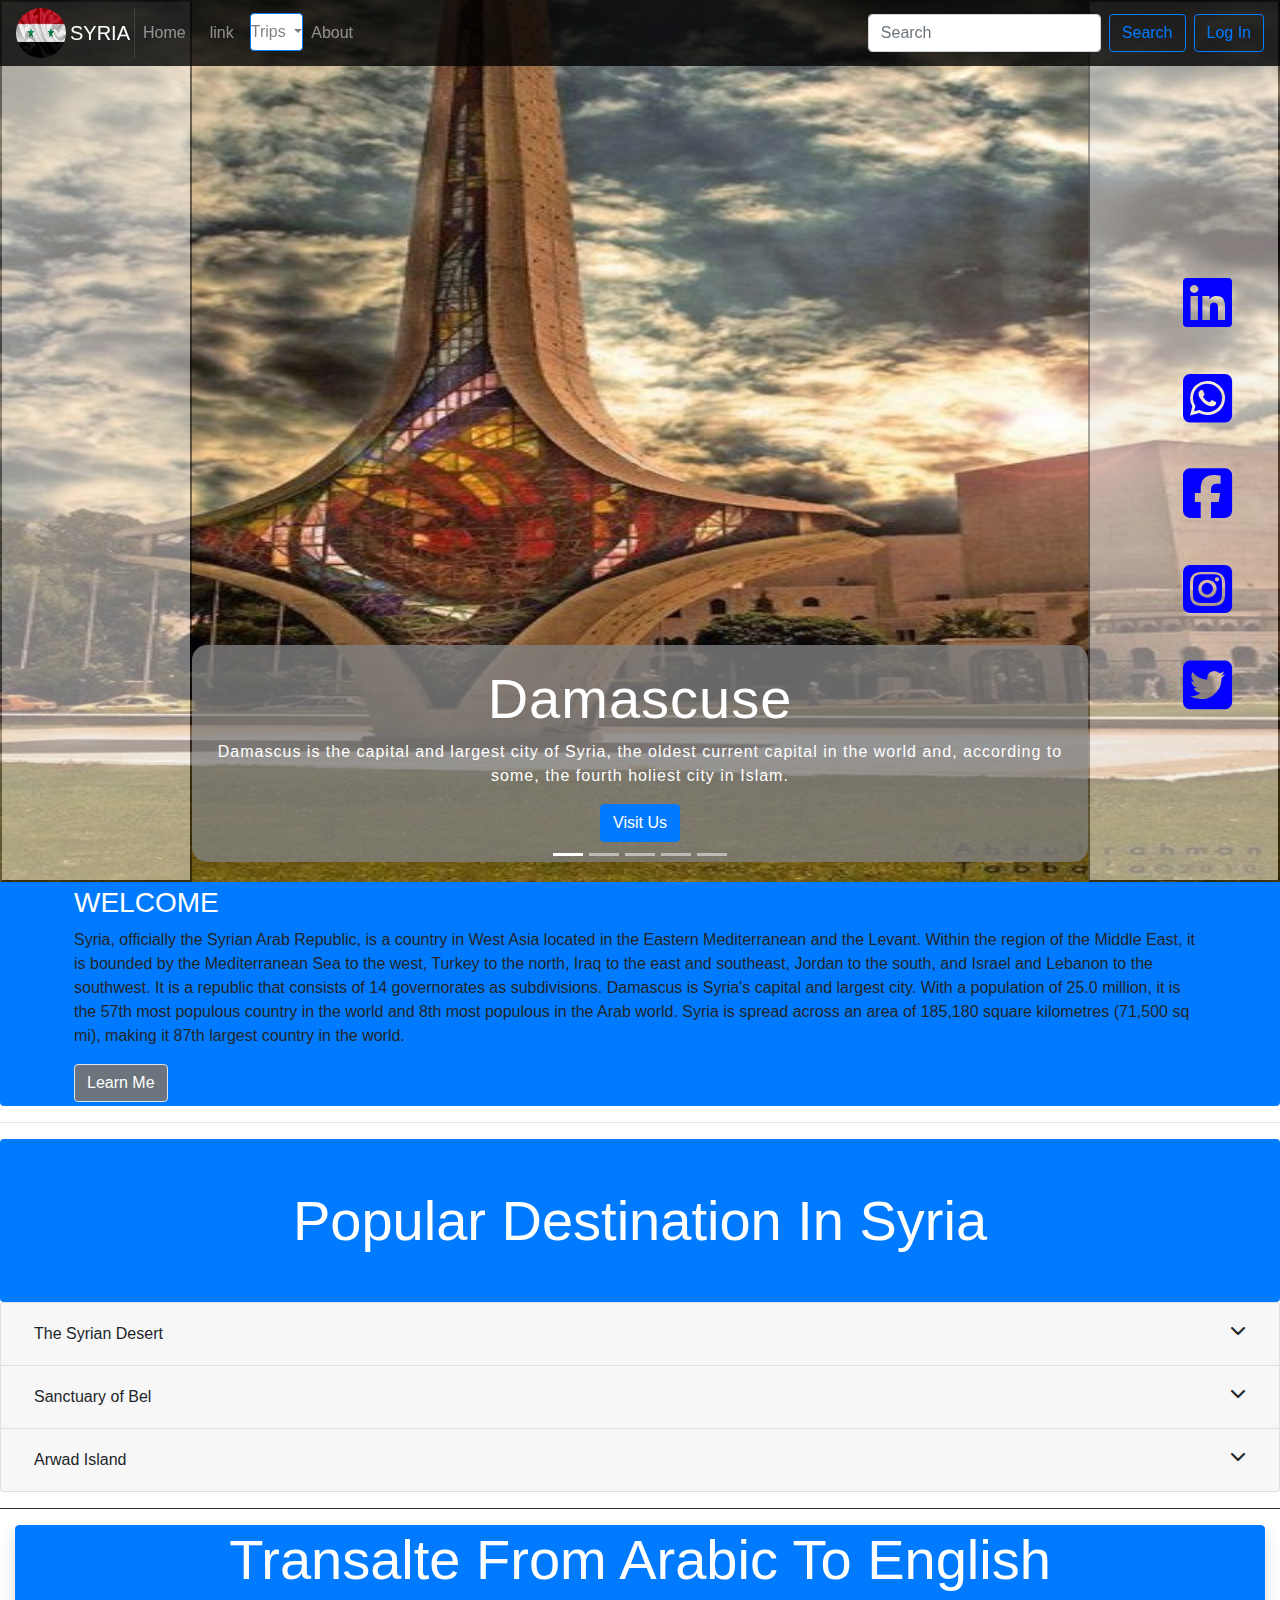
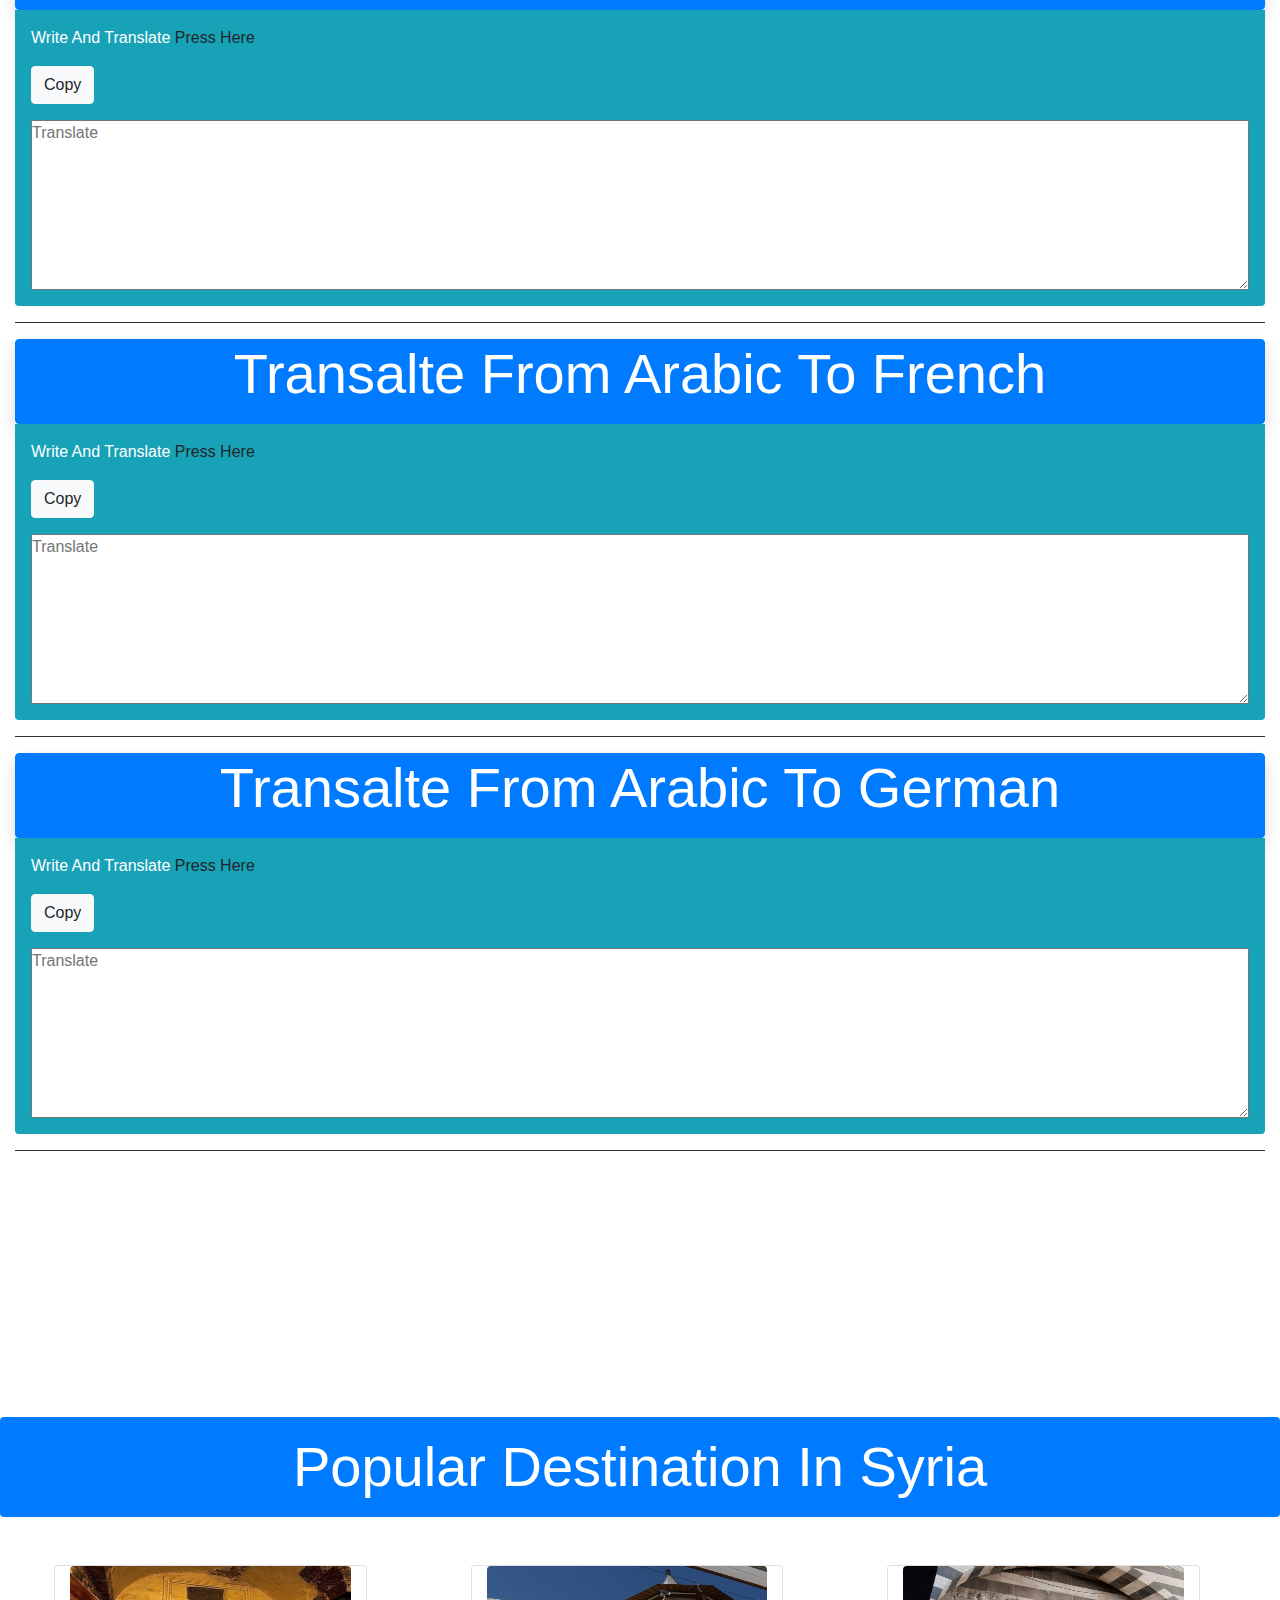
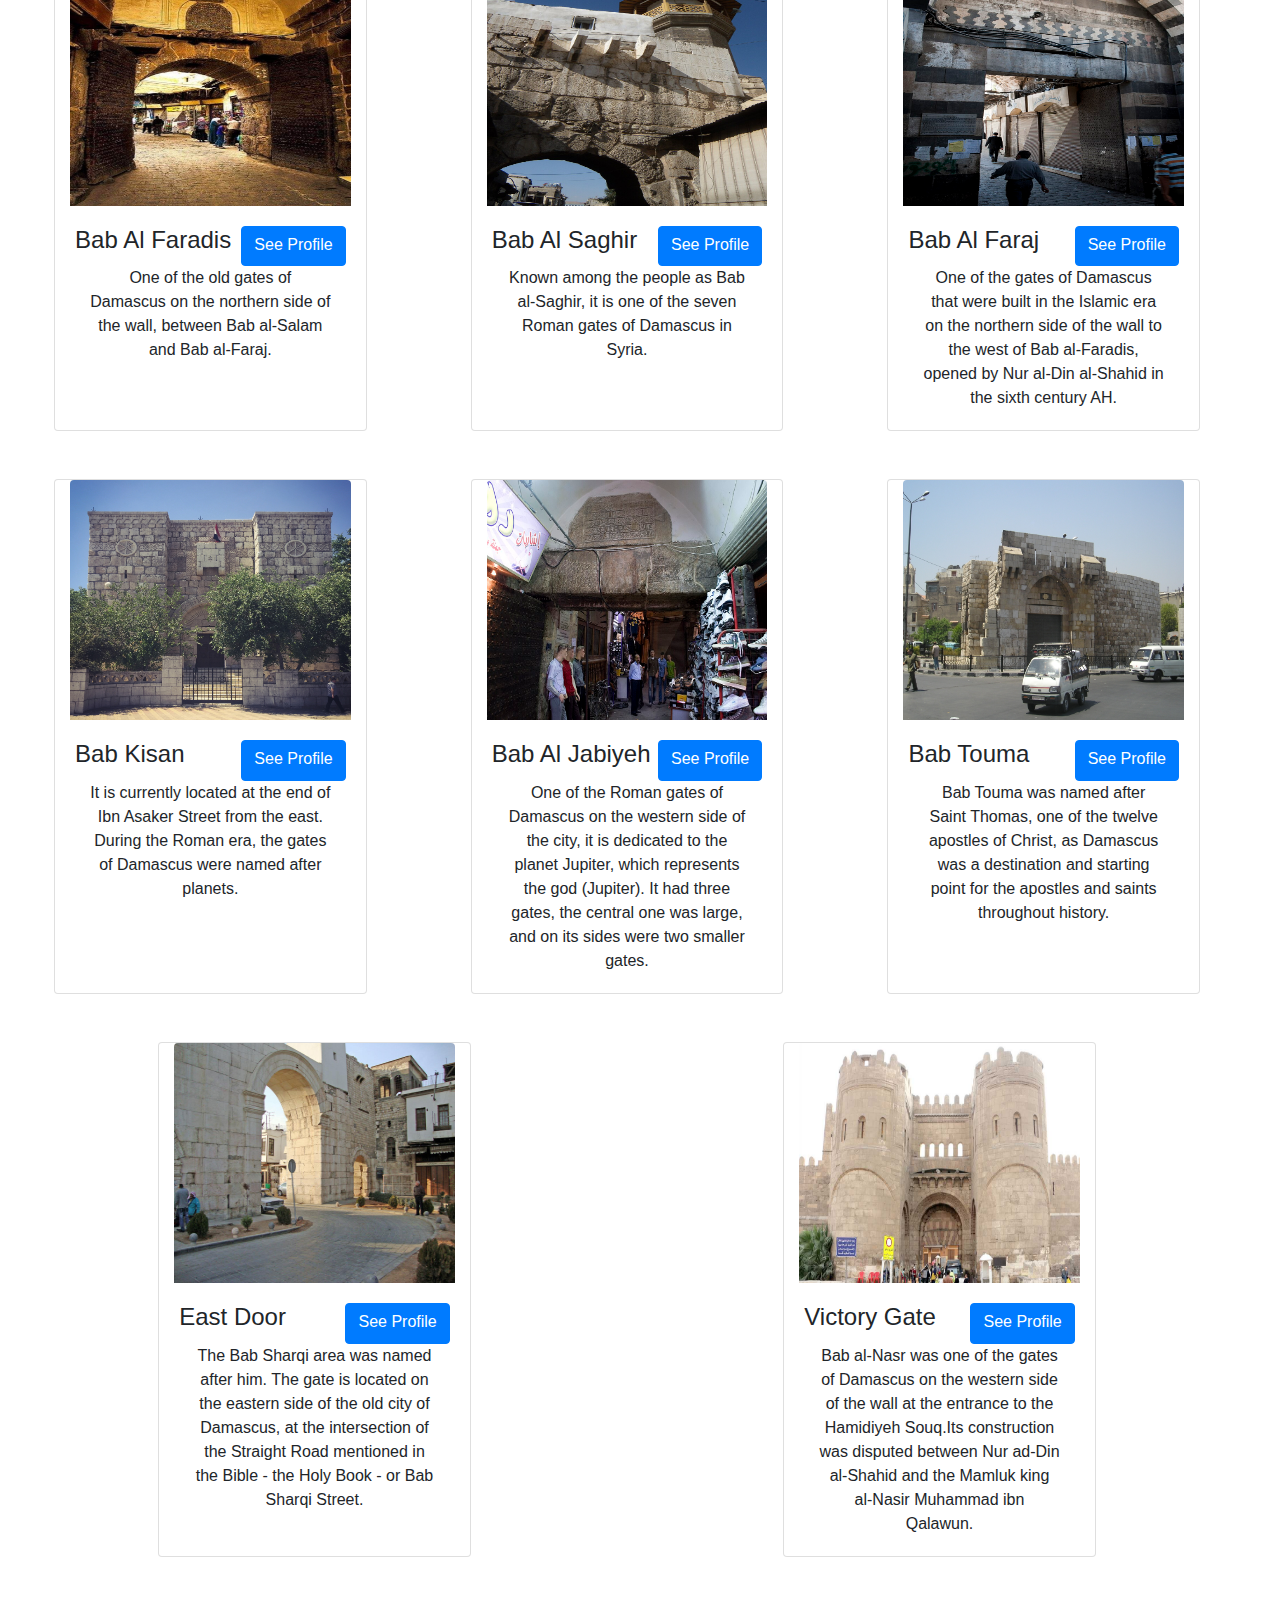
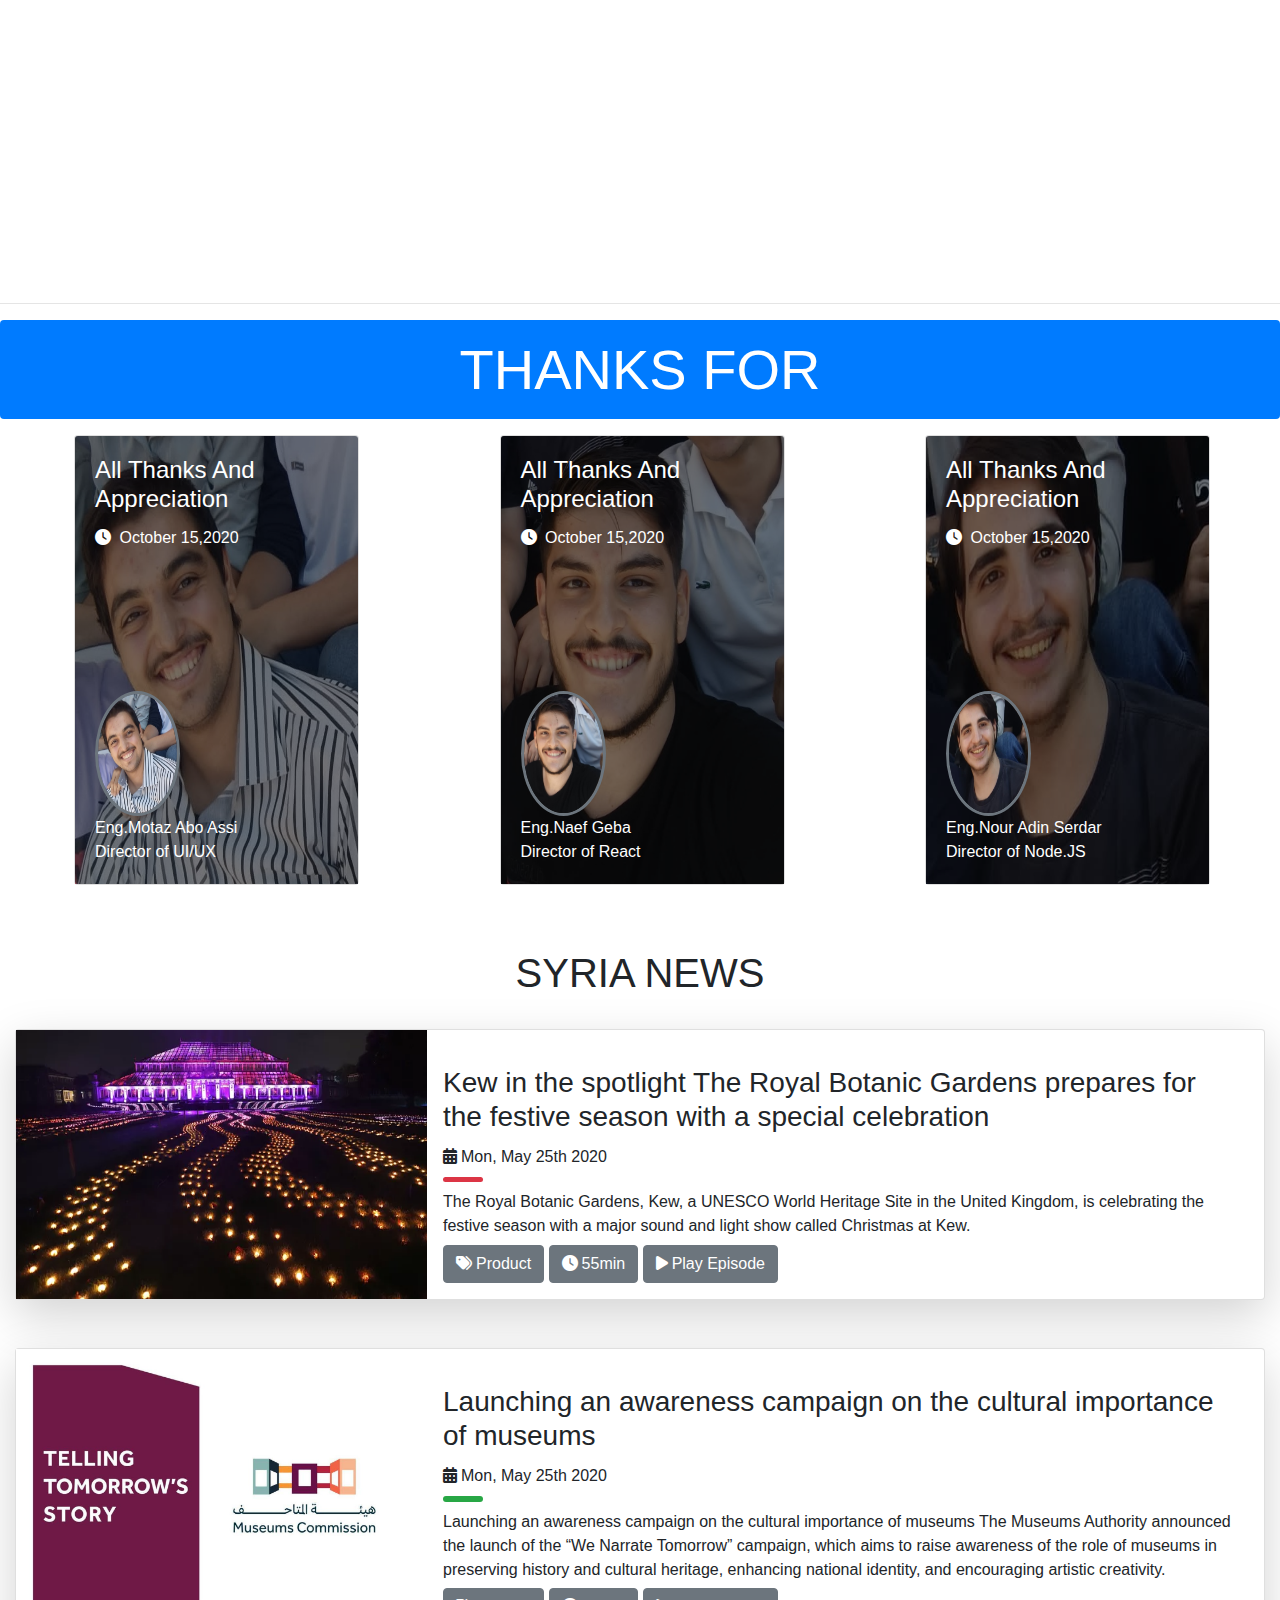
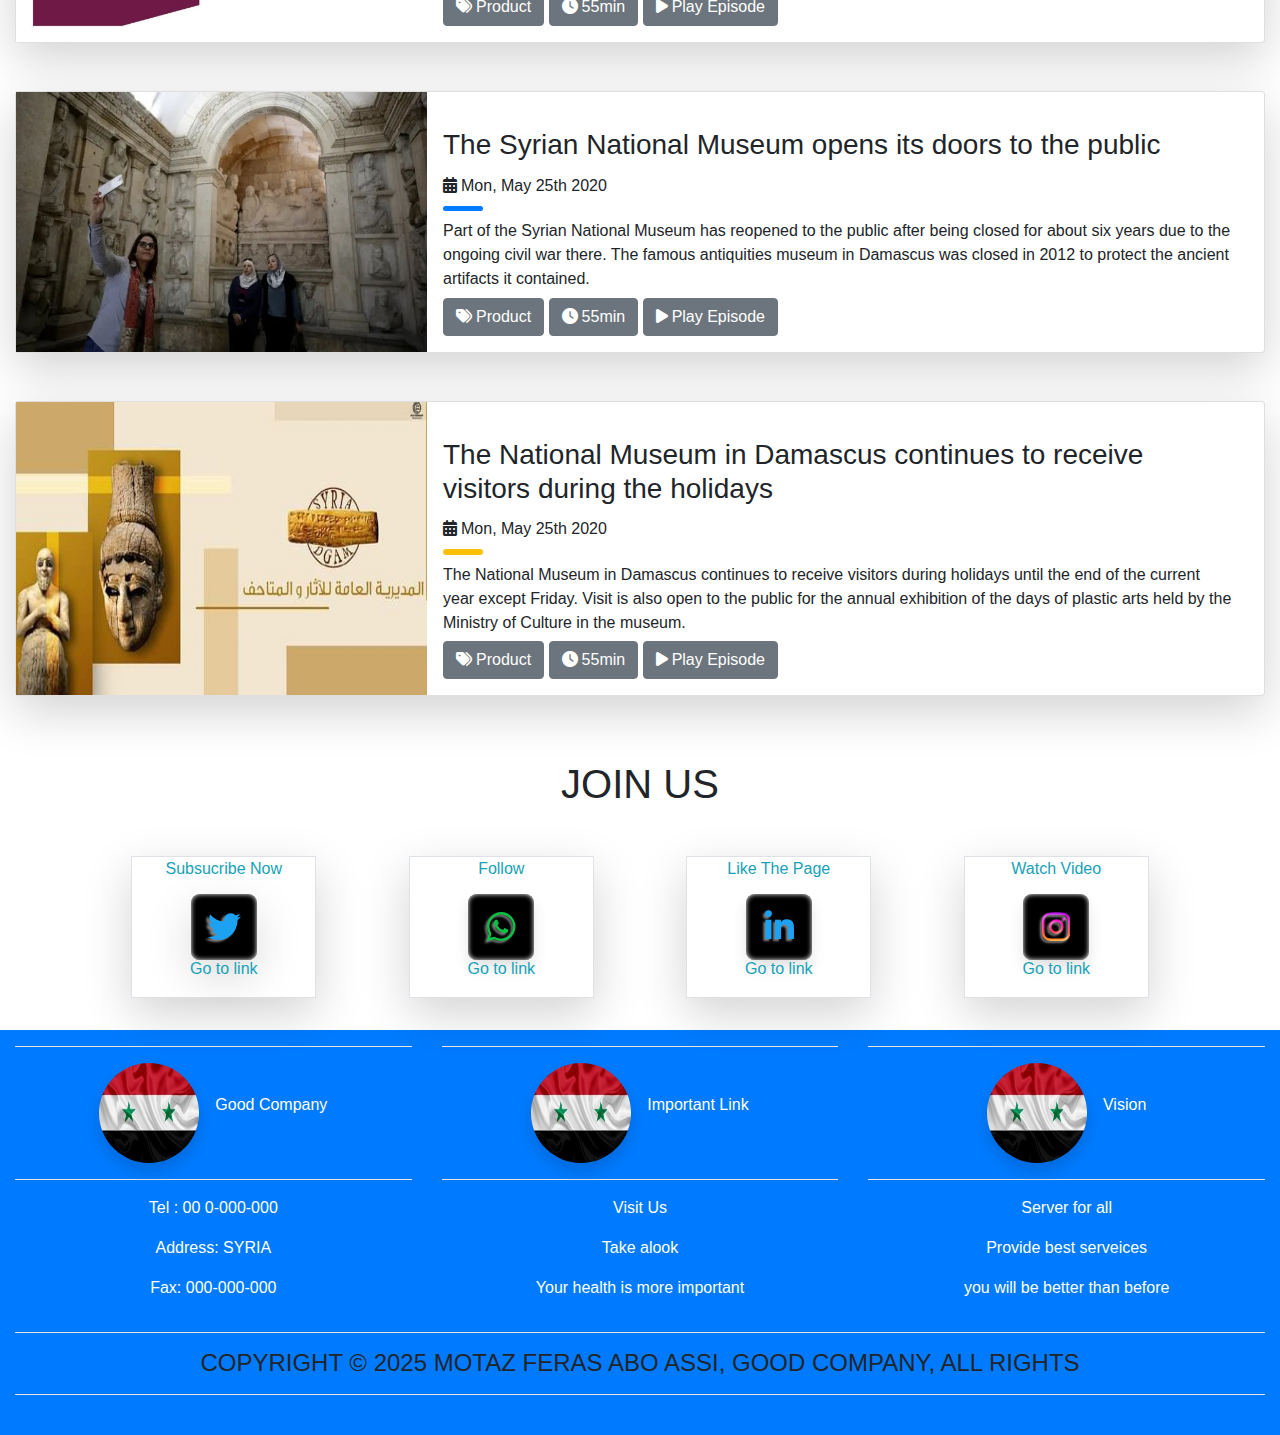
<file: index.html>
<!DOCTYPE html>
<html>

<head>
    <meta charset="utf-8" />
    <meta http-equiv="X-UA-Compatible" content="IE=edge" />
    <title>Best Location</title>
    <link rel="icon" type="image/x-icon" href="images/logo.jpg">
    <meta name="description" content="" />
    <meta name="viewport" content="width=device-width, initial-scale=1" />
    <link rel="stylesheet" href="https://cdn.jsdelivr.net/npm/bootstrap@4.6.2/dist/css/bootstrap.min.css" />
    <link rel="stylesheet" href="css/all.css">
    <link rel="stylesheet" href="css/style.css">

    <script src="https://cdn.jsdelivr.net/npm/jquery@3.7.1/dist/jquery.slim.min.js"></script>
    <script src="https://cdn.jsdelivr.net/npm/popper.js@1.16.1/dist/umd/popper.min.js"></script>
    <script src="https://cdn.jsdelivr.net/npm/bootstrap@4.6.2/dist/js/bootstrap.bundle.min.js"></script>
</head>

<body class="">



    <section id="iconsForInformation"
        class="position-fixed d-flex flex-column justify-content-between align-items-end display-4 h-50" >
        <a href="#"><i class="fa-brands fa-linkedin mr-lg-5 mr-md-3 "></i> </a>
        <a href="#"><i class="fa-brands fa-square-whatsapp mr-lg-5 mr-md-3 "></i></a>
        <a href="#"><i class="fa-brands fa-square-facebook mr-lg-5 mr-md-3   "></i></a>
        <a href="#"><i class="fa-brands fa-square-instagram mr-lg-5 mr-md-3   "></i></a>
        <a href="#"><i class="fa-brands fa-square-twitter mr-lg-5 mr-md-3   "></i></a>
    </section>




    <!-- Navigation Bar -->
    <nav class="navbar navbar-expand-md navbar-dark  text-white-50 fixed-top" id="navBar">
        <!-- part 1 => Logo -->
        <img src="images/logo.jpg" width="50" height="50" class="rounded-circle mr-1" alt="">
        <a href="" class="navbar-brand m-0 mr-1 text-uppercase">syria</a>
        <div id="vr" class=""></div>

        <!-- part 2 = > another part in state collapse and no -->
        <button class="navbar-toggler btn border-black" type="button" data-toggle="collapse"
            data-target="#collapsNavBar">
            <i class="fa-solid fa-bars"></i>
        </button>
        <div class="collapse navbar-collapse justify-content-between" id="collapsNavBar">
            <!-- links in part 2 -->
            <ul class="navbar-nav justify-content-center ">
                <li class="nav-item"><a href="" class="nav-link">Home</a></li>
                <li class="nav-item"><a href="" class="nav-link mx-sm-2 my-2 my-sm-0 ">link</a></li>
                <!-- Dropdown link -->
                <li class="requir nav-item dropdown position-relative">
                    <button class=" btn btn-outline-primary bg-white text-black-50 px-0 dropdown-toggle "
                        data-toggle="dropdown">
                        <span class="redscale">T</span>rips
                    </button>
                    <div class="dropdown-menu bg-light position-absolute text-uppercase" id="fontHover">
                        <a href="" class="dropdown-item ">damascuse</a>
                        <a href="" class="dropdown-item ">palmira</a>
                        <a href="" class="dropdown-item ">omayad mosque</a>
                        <div class="dropdown-divider"></div>
                        <a href="" class="dropdown-item ">aleppo citadel</a>
                        <a href="" class="dropdown-item ">al-hamidiyah souq</a>

                    </div>
                </li>
                <li class="nav-item"><a href="" class="nav-link">About</a></li>
            </ul>

            <!-- ipnut field in part 2 -->
            <form class="form-inline">
                <input class="form-control my-3 my-sm-0" type="text" placeholder="Search">
                <button class="btn  btn-outline-primary mx-2 mx-sm-2 " type="button">Search</button>
                <button type="button" class="btn btn-outline-primary text-capitalize" data-toggle="modal"
                    data-target="#exampleModal" data-whatever="@getbootstrap">log in</button>
            </form>
        </div>
    </nav>


    <!-- define environment carousel -->
    <main class="carousel slide " id="carousel" data-ride="carousel">

        <!-- indicators -->
        <ul class="carousel-indicators">
            <li data-target=".slide" data-slide-to="0" class="active"></li>
            <li data-target=".slide" data-slide-to="1"></li>
            <li data-target=".slide" data-slide-to="2"></li>
            <li data-target=".slide" data-slide-to="3"></li>
            <li data-target=".slide" data-slide-to="4"></li>
        </ul>
        <!-- images -->
        <div class="carousel-inner">
            <div class="carousel-item  active" data-interval="2000">
                <img src="images/Carousel/damascuse.jpg" alt="">
                <div class="carousel-caption d-none d-sm-block" id="bg-opacity">
                    <h5 class="display-4 text-capitalize">damascuse</h5>
                    <p>Damascus is the capital and largest city of Syria, the oldest current capital in the world and,
                        according to some, the fourth holiest city in Islam.</p>
                    <button class="btn btn-primary">visit us</button>
                </div>
            </div>
            <div class="carousel-item" data-interval="2000">
                <img src="images/Carousel/Aleppo Citadel.jpg" alt="">
                <div class="carousel-caption d-none d-sm-block" id="bg-opacity">
                    <h5 class="display-4 text-capitalize">aleppo citadel</h5>
                    <p>
                        The citadel was built on a natural limestone outcropping rising some 100 feet (30 meters) above
                        the level of the surrounding plain.</p>
                    <button class="btn btn-primary">visit us</button>
                </div>
            </div>
            <div class="carousel-item" data-interval="2000">
                <img src="images/Carousel/Damascus Umayyad Mosque.jpg" alt="">
                <div class="carousel-caption d-none d-sm-block" id="bg-opacity">
                    <h5 class="display-4 text-capitalize">damascus umayyad mosque</h5>
                    <p>Located in the old city of Damascus, the capital of Syria, is one of the largest and oldest
                        mosques in the world.</p>
                    <button class="btn btn-primary">visit us</button>
                </div>
            </div>
            <div class="carousel-item" data-interval="2000">
                <img src="images/Carousel/Site of Palmyra.jpg" alt="">
                <div class="carousel-caption d-none d-sm-block z-n1 " id="bg-opacity">
                    <h5 class="display-4 text-capitalize">site of palmyra</h5>
                    <p>An oasis in the Syrian desert, north-east of Damascus, Palmyra contains the monumental ruins of a
                        great city that was one of the most important cultural centres of the ancient world.</p>
                    <button class="btn btn-primary">visit us</button>
                </div>
            </div>
            <div class="carousel-item" data-interval="2000">
                <img src="images/Carousel/al-hamidiyah souq.jpg" alt="">
                <div class="carousel-caption d-none d-sm-block z-n1 " id="bg-opacity">
                    <h5 class="display-4 text-capitalize">al hamidiyah souq</h5>
                    <p>The Al-Hamidiyeh Souq is the largest and the central souk in Syria, located inside the old walled
                        city of Damascus next to the Citadel.</p>
                    <button class="btn btn-primary">visit us</button>
                </div>
            </div>
        </div>
        <!-- controls next and prev -->
        <button data-target=".slide" class="carousel-control-prev" data-slide="prev">
            <span class="carousel-control-prev-icon"></span>
        </button>
        <button data-target=".slide" class="carousel-control-next" data-slide="next">
            <span class="carousel-control-next-icon"></span>
        </button>
    </main> <!-- /carousel -->


    <!-- define window Log In when click -->

    <div class="modal fade" id="exampleModal" tabindex="-1" aria-labelledby="exampleModalLabel" aria-hidden="true">
        <div class="modal-dialog">
            <div class="modal-content">
                <div class="modal-header bg-primary text-white">
                    <h5 class="modal-title text-capitalize" id="exampleModalLabel">log in</h5>
                    <button type="button" class="btn btn-blue bg-primary p-1 m-1 bg-light tx= close "
                        data-dismiss="modal" aria-label="Close">
                        <span aria-hidden="true">&times;</span>
                    </button>
                </div>
                <div class="modal-body">
                    <form class="part-ipnut-information">
                        <label class="mx-3">Enter address :</label>
                        <input type="text " required class="form-control">
                        <p class="special-msg"></p>
                        <label class="mx-3">Password :</label>
                        <input type="text" required class="form-control">
                        <div class="Remmember-me d-flex">
                            <div class="custom-control custom-switch my-3">
                                <input type="checkbox" class="custom-control-input" id="customSwitch1">
                                <label class="custom-control-label" for="customSwitch1">Remmember me</label>
                            </div>
                        </div>
                    </form>

                    <div class="modal-footer d-flex justify-content-between">
                        <button type="button" class="btn btn-primary" data-dismiss="modal">Close</button>
                        <button type="button" class="btn btn-primary">Log In</button>
                    </div>
                </div>
            </div>
        </div>
    </div>

    <section class="container-fluid bg-primary rounded-bottom">
        <section class="container p-1">
            <h3 id="title" class="text-uppercase text-white">welcome</h3>
            <p class="text-black bold">Syria, officially the Syrian Arab Republic, is a country in West Asia
                located in the Eastern Mediterranean and the Levant. Within the region of the Middle East, it is bounded
                by the Mediterranean Sea to the west, Turkey to the north, Iraq to the east and southeast, Jordan to the
                south, and Israel and Lebanon to the southwest. It is a republic that consists of 14 governorates as
                subdivisions. Damascus is Syria's capital and largest city. With a population of 25.0 million, it is the
                57th most populous country in the world and 8th most populous in the Arab world. Syria is spread across
                an area of 185,180 square kilometres (71,500 sq mi), making it 87th largest country in the world.</p>
            <button class="btn btn-secondary text-capitalize border border-black ">learn me</button>
        </section>
    </section>
    <!-- /////////////////////////////////////////////////////////////////////////////////////////////////////////////////////////////////////// -->
    <!-- Accordion -->
    <hr class="">


    <section id="accordion" class="container-xxl">
        <div id="titleAccordion" class="bg-primary text-white rounded display-4 py-5 text-center text-capitalize">
            popular destination in syria
        </div>
        <div class="accordion" id="sectionAccordion">

            <div class="card">
                <div class="card-header shadow" id="headingOne">
                    <h2 class="mb-0">
                        <div class="btn btn-block text-decoration-none text-left d-flex justify-content-between"
                            role="button" data-toggle="collapse" data-target="#collapseOne" aria-expanded="true"
                            aria-controls="collapseOne">
                            The Syrian Desert
                            <i class="fa-solid fa-chevron-down a1" id="buttonRotate"></i>
                        </div>
                    </h2>
                </div> <!-- /headingOne
             -->

                <div id="collapseOne" class="collapse " aria-labelledby="headingOne" data-parent="#sectionAccordion">
                    <div class="card-body">
                        The Syrian Desert (Arabic: بادية الشام Bādiyat Ash-Shām), also known as the North Arabian
                        Desert, the Jordanian steppe, or the Badiya, is a region of desert, semi-desert, and steppe,
                        covering approx.</div>
                </div>
            </div> <!-- /card -->


            <div class="card">
                <div class="card-header shadow" id="headingTwo">
                    <h2 class="mb-0">
                        <div class="btn btn-block text-decoration-none text-left d-flex justify-content-between"
                            role="button" data-toggle="collapse" data-target="#collapseTwo" aria-expanded="false"
                            aria-controls="collapseTwo">
                            Sanctuary of Bel
                            <i class="fa-solid fa-chevron-down a1" id="buttonRotate"></i>
                        </div>
                    </h2>
                </div> <!-- /headingTwo -->

                <div id="collapseTwo" class="collapse" aria-labelledby="headingTwo" data-parent="#sectionAccordion">
                    <div class="card-body">
                        The Temple of Bel (Arabic: معبد بعل), sometimes also referred to as the "Temple of Baal", was an
                        ancient temple located in Palmyra, Syria. The temple, consecrated to the Mesopotamian god Bel,
                        worshipped at Palmyra in triad with the lunar god Aglibol and the sun god Yarhibol, formed the
                        center of religious life in Palmyra and was dedicated in AD 32.
                    </div>
                </div>
            </div> <!-- /card -->

            <div class="card">
                <div class="card-header shadow" id="headingThree">
                    <h2 class="mb-0">
                        <div class="btn btn-block text-decoration-none text-left d-flex justify-content-between"
                            role="button" data-toggle="collapse" data-target="#collapseThree" aria-expanded="false"
                            aria-controls="collapseThree">
                            Arwad Island
                            <i class="fa-solid fa-chevron-down a1" id="buttonRotate"></i>
                        </div>
                    </h2>
                </div> <!-- /headingThree -->

                <div id="collapseThree" class="collapse" aria-labelledby="headingThree" data-parent="#sectionAccordion">
                    <div class="card-body">
                        Arwad (Phoenician: 𐤀𐤓𐤅𐤃, romanized: ʾrwd; Arabic: أرواد, romanized: ʾArwād), the classical
                        Aradus, is a town in Syria on an eponymous island in the Mediterranean Sea. It is the
                        administrative center of the Arwad Subdistrict (nahiyah), of which it is the only locality.[1]
                        It is the only inhabited island in Syria. It is located 3 km (1.9 mi) from Tartus (the ancient
                        Tortosa), Syria's second-largest port.
                    </div>
                </div>
            </div> <!-- /card -->
        </div> <!-- /sectionAccordion -->
    </section>


    <!-- ///////////////////////////////////////////////////////////////////////////////////////////////// -->
    <!-- Section translate -->

    <hr class="bg-dark">
    <section id="sectionTranslate" class="text-capitalize container-fluid ">

        <div class="">
            <div id="titleSection"
                class="border border-primary bg-primary rounded text-center text-white display-4 shadow pb-3 ">
                Transalte from arabic to english</div>
            <section class=" p-3 rounded-bottom bg-info" id="parent">
                <span id="captionToSection" class="d-block"><span id="note" class="text-white">write and
                        translate</span>
                    press here</span>
                <div class="">
                    <button id='copy-button' class='my-tool-tip btn btn-light my-3' data-toggle="tooltip"
                        data-placement="right" title="Copy to Clipboard">
                        Copy
                    </button>
                </div>

                <textarea placeholder="Translate" class="d-block w-100" rows="7" id="orederText"></textarea>
            </section>
        </div>
        <hr class="bg-dark">

        <div class="">
            <div id="titleSection"
                class="border border-primary bg-primary rounded text-center text-white display-4 shadow pb-3 ">
                Transalte from arabic to french</div>
            <section class=" p-3 rounded-bottom bg-info" id="parent">
                <span id="captionToSection" class="d-block"><span id="note" class="text-white">write and
                        translate</span>
                    press here</span>
                <div class="">
                    <button id='copy-button' class='my-tool-tip btn btn-light my-3' data-toggle="tooltip"
                        data-placement="right" title="Copy to Clipboard">
                        Copy
                    </button>
                </div>

                <textarea placeholder="Translate" class="d-block w-100" rows="7" id="orederText"></textarea>
            </section>
        </div>
        <hr class="bg-dark">


        <div class="">
            <div id="titleSection"
                class="border border-primary bg-primary rounded text-center text-white display-4 shadow pb-3 ">
                Transalte from arabic to german</div>
            <section class=" p-3 rounded-bottom bg-info" id="parent">
                <span id="captionToSection" class="d-block"><span id="note" class="text-white">write and
                        translate</span>
                    press here</span>
                <div class="">
                    <button id='copy-button' class='my-tool-tip btn btn-light my-3' data-toggle="tooltip"
                        data-placement="right" title="Copy to Clipboard">
                        Copy
                    </button>
                </div>

                <textarea placeholder="Translate" class="d-block w-100" rows="7" id="orederText"></textarea>
            </section>
        </div>
        <hr class="bg-dark">

    </section>





    <!-- ///////////////////////////////////////////////////////////////////////////////////////////////// -->
    <!-- background img -->
    <section id="img_in_background1" class=" border-black "></section>

    <!-- ////////////////////////////////////////////////////////////////////////////////////////// -->
    <!-- cards -->


    <div id="titleAccordion" class="bg-primary text-white rounded display-4 py-3 mb-5 text-center text-capitalize">
        popular destination in syria
    </div>
    <section class=" row justify-content-around container-fluid  ">


        <div class="card col-xl-3 col-md-5 col-sm-12 ml-1 mb-5 position-relative rounded" id="card-item">
            <img class="card-img-top  rounded-top" height="240px"
                src="images/popular destination/Bab Al-Faradis - Old Damascus.jpg" alt="Card image">
            <div class="card-body" id="body">
                <div class="row justify-content-between" id="titleCard-with-btn">
                    <h4 class="card-title text-capitalize">bab al faradis</h4>
                    <a href="#" class="btn btn-primary">See Profile</a>
                </div>
                <p class="card-text text-center">One of the old gates of Damascus on the northern side of the wall,
                    between Bab al-Salam and Bab al-Faraj.
                </p>
            </div>
        </div>


        <div class="card col-xl-3 col-md-5 col-sm-12 ml-1 mb-5 position-relative rounded" id="card-item">
            <img class="card-img-top  rounded-top " height="240px" src="images/popular destination/Bab_al-Saghir.jpg"
                alt="Card image">
            <div class="card-body">
                <div class="row justify-content-between" id="titleCard-with-btn">
                    <h4 class="card-title text-capitalize">bab al saghir</h4>
                    <a href="#" class="btn btn-primary">See Profile</a>
                </div>
                <p class="card-text text-center">Known among the people as Bab al-Saghir, it is one of the seven Roman
                    gates of Damascus in Syria.</p>
            </div>
        </div>



        <div class="card col-xl-3 col-md-5 col-sm-12 ml-1 mb-5 position-relative rounded" id="card-item">
            <img class="card-img-top  rounded-top " height="240px"
                src="images/popular destination/Damascus_Bab_al-Faraj_1616.jpg" alt="Card image">
            <div class="card-body">
                <div class="row justify-content-between" id="titleCard-with-btn">
                    <h4 class="card-title text-capitalize">bab al faraj</h4>
                    <a href="#" class="btn btn-primary">See Profile</a>
                </div>
                <p class="card-text text-center">One of the gates of Damascus that were built in the Islamic era on the
                    northern side of the wall to the west of Bab al-Faradis, opened by Nur al-Din al-Shahid in the sixth
                    century AH.</p>
            </div>
        </div>



        <div class="card col-xl-3 col-md-5 col-sm-12 ml-1 mb-5 position-relative rounded" id="card-item">
            <img class="card-img-top  rounded-top " height="240px"
                src="images/popular destination/Bab_Kisan_-_Chapel_of_St._Paul.jpg" alt="Card image">
            <div class="card-body">
                <div class="row justify-content-between" id="titleCard-with-btn">
                    <h4 class="card-title text-capitalize">bab kisan</h4>
                    <a href="#" class="btn btn-primary">See Profile</a>
                </div>
                <p class="card-text text-center">It is currently located at the end of Ibn Asaker Street from the east.
                    During the Roman era, the gates of Damascus were named after planets.</p>
            </div>
        </div>
        <div class="card col-xl-3 col-md-5 col-sm-12 ml-1 mb-5 position-relative rounded" id="card-item">
            <img class="card-img-top  rounded-top " height="240px"
                src="images/popular destination/Damascus_Bab_al-Jabiyeh_2895.jpg" alt="Card image">
            <div class="card-body">
                <div class="row justify-content-between" id="titleCard-with-btn">
                    <h4 class="card-title text-capitalize">bab al jabiyeh</h4>
                    <a href="#" class="btn btn-primary">See Profile</a>
                </div>
                <p class="card-text text-center">One of the Roman gates of Damascus on the western side of the city, it
                    is dedicated to the planet Jupiter, which represents the god (Jupiter). It had three gates, the
                    central one was large, and on its sides were two smaller gates.</p>
            </div>
        </div>


        <div class="card col-xl-3 col-md-5 col-sm-12 ml-1 mb-5 position-relative rounded" id="card-item">
            <img class="card-img-top  rounded-top " height="240px" src="images/popular destination/DamascusBabTouma.jpg"
                alt="Card image">
            <div class="card-body">
                <div class="row justify-content-between" id="titleCard-with-btn">
                    <h4 class="card-title text-capitalize">bab touma</h4>
                    <a href="#" class="btn btn-primary">See Profile</a>
                </div>
                <p class="card-text text-center">Bab Touma was named after Saint Thomas, one of the twelve apostles of
                    Christ, as Damascus was a destination and starting point for the apostles and saints throughout
                    history.</p>
            </div>
        </div>


        <div class="card col-xl-3 col-md-5 col-sm-12 ml-1 mb-5 position-relative rounded" id="card-item">
            <img class="card-img-top  rounded-top " height="240px" src="images/popular destination/East door.jpg"
                alt="Card image">
            <div class="card-body">
                <div class="row justify-content-between" id="titleCard-with-btn">
                    <h4 class="card-title text-capitalize">east door</h4>
                    <a href="#" class="btn btn-primary">See Profile</a>
                </div>
                <p class="card-text text-center">The Bab Sharqi area was named after him. The gate is located on the
                    eastern side of the old city of Damascus, at the intersection of the Straight Road mentioned in the
                    Bible - the Holy Book - or Bab Sharqi Street.</p>
            </div>
        </div>


        <div class="card col-xl-3 col-md-5 col-sm-12 ml-1 mb-5 position-relative rounded" id="card-item">
            <img class="card-img-top  rounded-top " height="240px" src="images/popular destination/Victory Gate.jpg"
                alt="Card image">
            <div class="card-body">
                <div class="row justify-content-between" id="titleCard-with-btn">
                    <h4 class="card-title text-capitalize">victory gate</h4>
                    <a href="#" class="btn btn-primary">See Profile</a>
                </div>
                <p class="card-text text-center">Bab al-Nasr was one of the gates of Damascus on the western side of the
                    wall at the entrance to the Hamidiyeh Souq.Its construction was disputed between Nur ad-Din
                    al-Shahid and the Mamluk king al-Nasir Muhammad ibn Qalawun.</p>
            </div>
        </div>

    </section>

    <section id="img_in_background2" class=" border-black mb-5"></section>

    <hr class="">


    <div id="titleAccordion" class="bg-primary text-white rounded display-4 py-3 text-center text-uppercase mb-3">
        thanks for
    </div>

    <!-- ///////////////////////////////////////////////////////////////////////////////////// -->
    <!-- Cards thank -->


    <section class="container">
        <section class=" row justify-content-between  text-white">


            <div class="card col-xl-3 col-md-12 ml-1 mb-5 p-0 rounded" id="card-item-for-thank">
                <img class="card-img-top h-100" src="images/thank  card/E.Motaz.jpg" alt="Card image">
                <div class="card-img-overlay d-flex flex-column justify-content-between" id="overlay-img">

                    <div class="">
                        <h4 class="card-title text-capitalize">all thanks and appreciation</h4>
                        <p class="card-text"> <i class="fa-solid fa-clock mr-1"></i>
                            October 15,2020</p>
                    </div>

                    <div class="">
                        <img src="images/thank  card/E.Motaz.jpg" width="85" height="125" alt=""
                            class="rounded-circle border-secondary " id="img-circle">
                        <p class="card-text">
                            <span class=" text-capitalize" id="image-name">eng.motaz abo assi</span>
                            <br>
                            <span class="" id="image-work">Director of UI/UX</span>
                        </p>
                    </div>
                </div>
            </div>


            <div class="card col-xl-3 col-md-12 ml-1 mb-5 p-0 rounded" id="card-item-for-thank">
                <img class="card-img-top h-100" src="images/thank  card/E.Naef.jpg" alt="Card image">
                <div class="card-img-overlay d-flex flex-column justify-content-between" id="overlay-img">

                    <div class="">
                        <h4 class="card-title text-capitalize ">all thanks and appreciation</h4>
                        <p class="card-text"> <i class="fa-solid fa-clock mr-1"></i>
                            October 15,2020</p>
                    </div>

                    <div class="">
                        <img src="images/thank  card/E.Naef.jpg" width="85" height="125" alt=""
                            class="rounded-circle border-secondary " id="img-circle">
                        <p class="card-text">
                            <span class=" text-capitalize" id="image-name">eng.Naef Geba</span>
                            <br>
                            <span class="" id="image-work">Director of React</span>
                        </p>
                    </div>
                </div>
            </div>


            <div class="card col-xl-3 col-md-12 ml-1 mb-5 p-0 rounded" id="card-item-for-thank">
                <img class="card-img-top h-100" src="images/thank  card/E.Nour.jpg" alt="Card image">
                <div class="card-img-overlay d-flex flex-column justify-content-between" id="overlay-img">

                    <div class="">
                        <h4 class="card-title text-capitalize ">all thanks and appreciation</h4>
                        <p class="card-text"> <i class="fa-solid fa-clock mr-1"></i>
                            October 15,2020</p>
                    </div>

                    <div class="">
                        <img src="images/thank  card/E.Nour.jpg" width="85" height="125" alt=""
                            class="rounded-circle border-secondary " id="img-circle">
                        <p class="card-text">
                            <span class=" text-capitalize" id="image-name">eng.Nour Adin Serdar</span>
                            <br>
                            <span class="" id="image-work">Director of Node.JS</span>
                        </p>
                    </div>
                </div>
            </div>

        </section>
    </section>

    <!-- ////////////////////////////////////////////////////////////////////////////////////////////////// -->
    <!-- Card News -->

    <div id="titleAccordion" class="py-3 text-center text-uppercase mb-3 h1">
        syria news
    </div>

    <section class=" container-fluid row m-auto" id="CardNews">
        <section class="col-12 p-0" id="container-CardNews">


            <div class="card col-12 pl-0 mb-5 shadow-lg" id="card-news">
                <div class="row no-gutters">
                    <div class="col-xl-4 col-md-12  overflow-hidden">
                        <img src="images/News/Kew in the spotlight The Royal Botanic Gardens prepares for the festive season with a special celebration.webp"
                            class="w-100 h-100" alt="..." id="img-sidebar">
                    </div>
                    <div class="col-xl-8 col-md-12 d-flex flex-column justify-content-between p-3">
                        <div class="card-body px-0">
                            <h3 class="card-title">Kew in the spotlight The Royal Botanic Gardens prepares for the
                                festive season with a special celebration</h3>
                            <p class="card-text  mb-0 " id="detailMore"> <i
                                    class="fa-solid fa-calendar-days mr-1"></i>Mon, May 25th 2020</p>
                            <div class="rounded-pill my-2 bg-danger" id="progress-dynamic"></div>
                            <p class="card-text">The Royal Botanic Gardens, Kew, a UNESCO World Heritage Site in the
                                United Kingdom, is celebrating the festive season with a major sound and light show
                                called Christmas at Kew.</p>
                        </div>
                        <div id="btns">
                            <button class="btn btn-secondary" id=""><i class="fa-solid fa-tags mr-1 mt"></i>Product</button>
                            <button class="btn btn-secondary" id=""><i class="fa-solid fa-clock mr-1 mt"></i>55min</button>
                            <button class="btn btn-secondary" id="pointer red"><i class="fa-solid fa-play mr-1"></i>Play Episode</button>
                        </div>
                    </div>
                </div>
            </div> <!-- /card-news -->




            <div class="card col-12 pl-0 mb-5 shadow-lg" id="card-news">
                <div class="row no-gutters">
                    <div class="col-xl-4 col-md-12  overflow-hidden">
                        <img src="images/News/Launching an awareness campaign on the cultural importance of museums.jpeg"
                            class="w-100 h-100" alt="..." id="img-sidebar">
                    </div>
                    <div class="col-xl-8 col-md-12 d-flex flex-column justify-content-between p-3">
                        <div class="card-body px-0">
                            <h3 class="card-title">Launching an awareness campaign on the cultural importance of museums
                            </h3>
                            <p class="card-text  mb-0 " id="detailMore"> <i
                                    class="fa-solid fa-calendar-days mr-1"></i>Mon, May 25th 2020</p>
                            <div class="rounded-pill my-2 bg-success" id="progress-dynamic"></div>
                            <p class="card-text">Launching an awareness campaign on the cultural importance of museums
                                The Museums Authority announced the launch of the “We Narrate Tomorrow” campaign, which
                                aims to raise awareness of the role of museums in preserving history and cultural
                                heritage, enhancing national identity, and encouraging artistic creativity.</p>
                        </div>
                        <div id="btns">
                            <button class="btn btn-secondary" id=""><i class="fa-solid fa-tags mr-1 mt"></i>Product</button>
                            <button class="btn btn-secondary" id=""><i class="fa-solid fa-clock mr-1 mt"></i>55min</button>
                            <button class="btn btn-secondary" id="pointer green"><i class="fa-solid fa-play mr-1"></i>Play Episode</button>
                        </div>
                    </div>
                </div>
            </div> <!-- /card-news -->




            <div class="card col-12 pl-0 mb-5 shadow-lg" id="card-news">
                <div class="row no-gutters">
                    <div class="col-xl-4 col-md-12  overflow-hidden">
                        <img src="images/News/The Syrian National Museum opens its doors to the public.jpg"
                            class="w-100 h-100" alt="..." id="img-sidebar">
                    </div>
                    <div class="col-xl-8 col-md-12 d-flex flex-column justify-content-between p-3">
                        <div class="card-body px-0">
                            <h3 class="card-title">The Syrian National Museum opens its doors to the public</h3>
                            <p class="card-text  mb-0 " id="detailMore"> <i
                                    class="fa-solid fa-calendar-days mr-1"></i>Mon, May 25th 2020</p>
                            <div class="rounded-pill my-2 bg-primary" id="progress-dynamic"></div>
                            <p class="card-text">Part of the Syrian National Museum has reopened to the public after
                                being closed for about six years due to the ongoing civil war there.
                                The famous antiquities museum in Damascus was closed in 2012 to protect the ancient
                                artifacts it contained.</p>
                        </div>
                        <div id="btns">
                            <button class="btn btn-secondary" id=""><i class="fa-solid fa-tags mr-1 mt"></i>Product</button>
                            <button class="btn btn-secondary" id=""><i class="fa-solid fa-clock mr-1 mt"></i>55min</button>
                            <button class="btn btn-secondary" id="pointer blue"><i class="fa-solid fa-play mr-1"></i>Play Episode</button>
                        </div>
                    </div>
                </div>
            </div> <!-- /card-news -->




            <div class="card col-12 pl-0 mb-5 shadow-lg" id="card-news">
                <div class="row no-gutters">
                    <div class="col-xl-4 col-md-12  overflow-hidden">
                        <img src="images/News/The National Museum in Damascus continues to receive visitors during the holidays.jpg"
                            class="w-100 h-100" alt="..." id="img-sidebar">
                    </div>
                    <div class="col-xl-8 col-md-12 d-flex flex-column justify-content-between p-3">
                        <div class="card-body px-0">
                            <h3 class="card-title">The National Museum in Damascus continues to receive visitors during
                                the holidays</h3>
                            <p class="card-text  mb-0 " id="detailMore"> <i
                                    class="fa-solid fa-calendar-days mr-1"></i>Mon, May 25th 2020</p>
                            <div class="rounded-pill my-2 bg-warning" id="progress-dynamic"></div>
                            <p class="card-text">The National Museum in Damascus continues to receive visitors during
                                holidays until the end of the current year except Friday.
                                Visit is also open to the public for the annual exhibition of the days of plastic arts
                                held by the Ministry of Culture in the museum.</p>
                        </div>
                        <div id="btns">
                            <button class="btn btn-secondary" id=""><i class="fa-solid fa-tags mr-1 mt"></i>Product</button>
                            <button class="btn btn-secondary" id=""><i class="fa-solid fa-clock mr-1 mt"></i>55min</button>
                            <button class="btn btn-secondary" id="pointer waring"><i class="fa-solid fa-play mr-1"></i>Play Episode</button>
                        </div>
                    </div>
                </div>
            </div> <!-- /card-news -->


        </section> <!-- /container-CardNews -->
    </section> <!-- /CardNews -->

    <!-- //////////////////////////////////////////////////////////////////////////////////// -->
    <!-- Icons -->

    <div id="titleAccordion" class="py-3 text-center text-uppercase mb-3 h1">
        join us
    </div>
    <section class="row justify-content-around container mx-auto my-3">


        <a href="#" title="subsucribe now by Twitter"
            class="m-3 text-decoration-none text-info border col-xl-2 col-md-12 text-center shadow-lg d-flex flex-column justify-content-center align-self-center"
            id="">
            <p class="text-capitalize">subsucribe now</p>
            <div class="shadow-lg m-auto" id="conatinerIcon">
                <div class="icon-container ">
                    <i class="fab fa-twitter"></i>
                </div>
            </div>
            <p class="" id="">Go to link</p>
        </a>


        <a href="#" title="subsucribe now by WhatsApp"
            class="m-3 text-decoration-none text-info border col-xl-2 col-md-12 text-center shadow-lg d-flex flex-column justify-content-center align-self-center"
            id="">
            <p class="text-capitalize">follow</p>
            <div class="shadow m-auto" id="conatinerIcon">
                <div class="icon-container ">
                    <i class="fa-brands fa-whatsapp"></i>
                </div>
            </div>
            <p class="" id="">Go to link</p>
        </a>


        <a href="#" title="subsucribe now by LinkedIn"
            class="m-3 text-decoration-none text-info border col-xl-2 col-md-12 text-center shadow-lg d-flex flex-column justify-content-center align-self-center"
            id="">
            <p class="text-capitalize">like the page</p>
            <div class="shadow m-auto" id="conatinerIcon">
                <div class="icon-container ">
                    <i class="fa-brands fa-linkedin-in"></i>
                </div>
            </div>
            <p class="" id="">Go to link</p>
        </a>


        <a href="#" title="subsucribe now by Instagram"
            class="m-3 text-decoration-none text-info border col-xl-2 col-md-12 text-center shadow-lg d-flex flex-column justify-content-center align-self-center"
            id="">
            <p class="text-capitalize">watch video</p>
            <div class="shadow m-auto" id="conatinerIcon">
                <div class="icon-container ">
                    <i class="fa-brands fa-instagram"></i>
                </div>
            </div>
            <p class="" id="">Go to link</p>
        </a>

    </section>
    <!-- //////////////////////////////////////////////////////////////////////////////////////////////////////////// -->
    <!-- footer -->

    <section class="footer container-fluid bg-primary">
        <section id="moreInformation" class="row">

            <div class="col-xl-4 col-md-12 text-center text-white">
                <hr class="bg-white">
                <div class="row justify-content-center">
                    <img src="images/logo.jpg" width="100" height="100" class="rounded-circle shadow" alt="">
                    <p id="captionImg" class="text-capitalize align-self-center ml-3">good company</p>
                </div>
                <hr class="bg-white">
                <div>
                    <p>Tel : 00 0-000-000</p>
                    <p>Address: SYRIA</p>
                    <p>Fax: 000-000-000</p>
                </div>
            </div>


            <div class="col-xl-4 col-md-12 text-center text-white">
                <hr class="bg-white">
                <div class="row justify-content-center">
                    <img src="images/logo.jpg" width="100" height="100" class="rounded-circle shadow" alt="">
                    <p id="captionImg" class="text-capitalize align-self-center ml-3">important link</p>
                </div>
                <hr class="bg-white">
                <div class="text-white ">
                    <a href="#" class="text-white d-block mb-3 text-decoration-none">Visit Us</a>
                    <a href="#" class="text-white d-block mb-3 text-decoration-none">Take alook</a>
                    <a href="#" class="text-white d-block mb-3 text-decoration-none">Your health is more important</a>
                </div>
            </div>


            <div class="col-xl-4 col-md-12 text-center text-white">
                <hr class="bg-white">
                <div class="row justify-content-center">
                    <img src="images/logo.jpg" width="100" height="100" class="rounded-circle shadow" alt="">
                    <p id="captionImg" class="text-capitalize align-self-center ml-3">vision</p>
                </div>
                <hr class="bg-white">
                <div>
                    <p>Server for all</p>
                    <p>Provide best serveices</p>
                    <p>you will be better than before</p>
                </div>
            </div>

        </section>
        <hr class="bg-white">
        <p class="text-center h4">COPYRIGHT &COPY; 2025 MOTAZ FERAS ABO ASSI, GOOD COMPANY, ALL RIGHTS</p>
        <hr class="bg-white">
        <br>
    </section>






    <script src="js/script.js"></script>

    <script>
        $(function () {
            $('[data-toggle="tooltip"]').tooltip()
        });

        $('.my-tool-tip').click(function () {
            $(this).attr("data-original-title", "Copied");
            $(this).tooltip('show');
        });

        $('.my-tool-tip').mouseout(function () {
            $(this).attr("data-original-title", "Copy To ClipBoard");
        });
    </script>






</body>

</html>
</file>
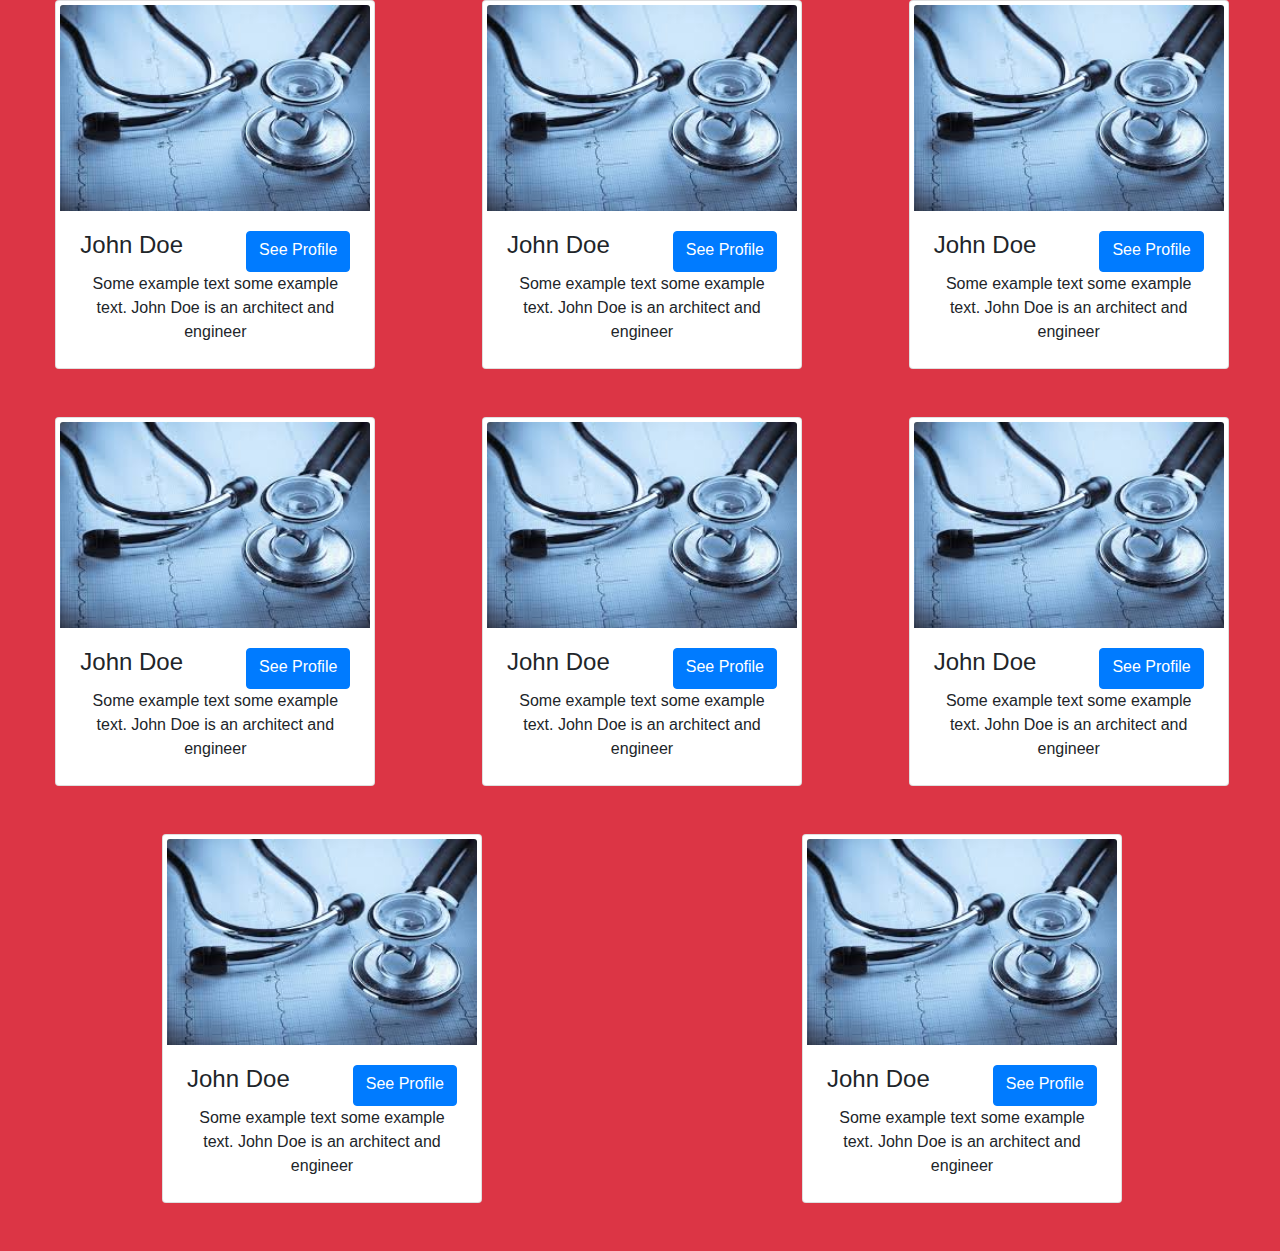
<file: Chapture/crot/index.html>
<!DOCTYPE html>
<html>

<head>
    <meta charset="utf-8" />
    <meta http-equiv="X-UA-Compatible" content="IE=edge" />
    <title>Carousel</title>
    <meta name="description" content="" />
    <meta name="viewport" content="width=device-width, initial-scale=1" />
    <link rel="stylesheet" href="https://cdn.jsdelivr.net/npm/bootstrap@4.6.2/dist/css/bootstrap.min.css" />
    <link rel="stylesheet" href="css/style.css">
</head>

<body>

    <section class="container-fluid  " id="contForCards">
    
        <section class=" row justify-content-around  bg-danger ">

            <div class="card p-1 col-xl-3 col-md-12 ml-1 mb-5 " id="card-item">
                <img class="card-img-top w-100 " src="../../images/5.jpg" alt="Card image">
                <div class="card-body">
                    <div class="d-flex justify-content-between" id="titleCard-with-btn">
                        <h4 class="card-title">John Doe</h4>
                        <a href="#" class="btn btn-primary">See Profile</a>
                    </div>
                    <p class="card-text text-center">Some example text some example text. John Doe is an architect and
                        engineer
                    </p>
                </div>
            </div>


            <div class="card p-1 col-xl-3 col-md-12 ml-1 mb-5 " id="card-item">
                <img class="card-img-top w-100 " src="../../images/5.jpg" alt="Card image">
                <div class="card-body">
                    <div class="d-flex justify-content-between" id="titleCard-with-btn">
                        <h4 class="card-title">John Doe</h4>
                        <a href="#" class="btn btn-primary">See Profile</a>
                    </div>
                    <p class="card-text text-center">Some example text some example text. John Doe is an architect and
                        engineer
                    </p>
                </div>
            </div>


            <div class="card p-1 col-xl-3 col-md-12 ml-1 mb-5 " id="card-item">
                <img class="card-img-top w-100 " src="../../images/5.jpg" alt="Card image">
                <div class="card-body">
                    <div class="d-flex justify-content-between" id="titleCard-with-btn">
                        <h4 class="card-title">John Doe</h4>
                        <a href="#" class="btn btn-primary">See Profile</a>
                    </div>
                    <p class="card-text text-center">Some example text some example text. John Doe is an architect and
                        engineer
                    </p>
                </div>
            </div>


            <div class="card p-1 col-xl-3 col-md-12 ml-1 mb-5 " id="card-item">
                <img class="card-img-top w-100 " src="../../images/5.jpg" alt="Card image">
                <div class="card-body">
                    <div class="d-flex justify-content-between" id="titleCard-with-btn">
                        <h4 class="card-title">John Doe</h4>
                        <a href="#" class="btn btn-primary">See Profile</a>
                    </div>
                    <p class="card-text text-center">Some example text some example text. John Doe is an architect and
                        engineer
                    </p>
                </div>
            </div>


            <div class="card p-1 col-xl-3 col-md-12 ml-1 mb-5 " id="card-item">
                <img class="card-img-top w-100 " src="../../images/5.jpg" alt="Card image">
                <div class="card-body">
                    <div class="d-flex justify-content-between" id="titleCard-with-btn">
                        <h4 class="card-title">John Doe</h4>
                        <a href="#" class="btn btn-primary">See Profile</a>
                    </div>
                    <p class="card-text text-center">Some example text some example text. John Doe is an architect and
                        engineer
                    </p>
                </div>
            </div>


            <div class="card p-1 col-xl-3 col-md-12 ml-1 mb-5 " id="card-item">
                <img class="card-img-top w-100 " src="../../images/5.jpg" alt="Card image">
                <div class="card-body">
                    <div class="d-flex justify-content-between" id="titleCard-with-btn">
                        <h4 class="card-title">John Doe</h4>
                        <a href="#" class="btn btn-primary">See Profile</a>
                    </div>
                    <p class="card-text text-center">Some example text some example text. John Doe is an architect and
                        engineer
                    </p>
                </div>
            </div>


            <div class="card p-1 col-xl-3 col-md-12 ml-1 mb-5 " id="card-item">
                <img class="card-img-top w-100 " src="../../images/5.jpg" alt="Card image">
                <div class="card-body">
                    <div class="d-flex justify-content-between" id="titleCard-with-btn">
                        <h4 class="card-title">John Doe</h4>
                        <a href="#" class="btn btn-primary">See Profile</a>
                    </div>
                    <p class="card-text text-center">Some example text some example text. John Doe is an architect and
                        engineer
                    </p>
                </div>
            </div>


            <div class="card p-1 col-xl-3 col-md-12 ml-1 mb-5 " id="card-item">
                <img class="card-img-top w-100 " src="../../images/5.jpg" alt="Card image">
                <div class="card-body">
                    <div class="d-flex justify-content-between" id="titleCard-with-btn">
                        <h4 class="card-title">John Doe</h4>
                        <a href="#" class="btn btn-primary">See Profile</a>
                    </div>
                    <p class="card-text text-center">Some example text some example text. John Doe is an architect and
                        engineer
                    </p>
                </div>
            </div>

        </section>
    </section> <!-- /contForCards -->

    <script src="https://cdn.jsdelivr.net/npm/jquery@3.7.1/dist/jquery.slim.min.js"></script>
    <script src="https://cdn.jsdelivr.net/npm/popper.js@1.16.1/dist/umd/popper.min.js"></script>
    <script src="https://cdn.jsdelivr.net/npm/bootstrap@4.6.2/dist/js/bootstrap.bundle.min.js"></script>
    <script src=""></script>
</body>

</html>
</file>
<file: css/style.css>
* {
  margin: 0;
  padding: 0;
  box-sizing: border-box;

  /* transition: 1s; */
}

body {
  position: relative;
}

button {
  text-transform: capitalize;
}

.requir:hover > button {
  transform: scale(1.1);
}

.requir:hover .btn .redscale {
  font-size: 17px;
  color: red;
}

#fontHover > a:active {
  color: white;
}
#fontHover > a {
  color: #007bff;
}

.carousel-inner .carousel-item img {
  width: 100vw;
  height: 98vh;
}

#bg-opacity {
  border-radius: 15px;
  background-color: rgba(128, 128, 128, 0.8);
  letter-spacing: 1px;
}

#buttonRotate {
  transition: 0.4s;
}

/* //////////////////////////////////////////////////////////////////////// */

/* icons on sideBar */
#iconsForInformation {
  z-index: 10;
  top: 55%;
  transform: translate(0, -50%);
  right: 0%;
}
#iconsForInformation > a > i {
  color: #0400ff;
}

/* //////////////////////////////////////////////////////////////////////// */
/* img in background 1*/
#img_in_background1 {
  height: 250px;
  background: url("../images/background1.jpg") center no-repeat fixed;
  background-size: cover;
}
/* //////////////////////////////////////////////////////////////////////// */
/* img in background 2*/
#img_in_background2 {
  height: 250px;
  background: url("../images/background2.jpg ") center no-repeat fixed;
  background-size: cover;
}
/* ///////////////////////////////////////////////////////////////////////// */
/* Cards */

#card-item::after {
  position: absolute;
  content: "";

  width: 0%;
  height: 0%;

  top: 0;
  left: 0;

  opacity: 0;

  background-color: rgb(58, 58, 250);
  transition: 0.5s;
}

#card-item:hover::after {
  width: 100%;
  height: 100%;

  opacity: 0.5;
}

#card-item::before {
  position: absolute;
  content: "";

  width: 0%;
  height: 0%;

  bottom: 0;
  right: 0;

  opacity: 0;

  background-color: rgb(165, 165, 233);
  transition: 0.5s;
}

#card-item:hover::before {
  width: 100%;
  height: 100%;

  opacity: 0.5;
}

#card-item:hover #body > *:not([id="titleCard-with-btn"])::selection {
  user-select: none;
  -webkit-user-select: none;
  -moz-user-select: none;
  -ms-user-select: none;
  -o-user-select: none;
}

/* ///////////////////////////////////////////////////// */
/* card for thank */

#overlay-img {
  width: 100%;
  height: 100%;

  background-color: rgba(0, 0, 0, 0.5);
}

#img-circle {
  border-style: solid;
  border-width: 3px;
}
#card-item-for-thank {
  cursor: pointer;
  height: 450px;
}

#card-item-for-thank,
#card-item-for-thank > div > div {
  transition: 0.5s;
}
#card-item-for-thank:hover {
  transform: scale(0.8);
}

@media screen and (max-width: 720px) {
  #card-item-for-thank {
    transform: scale(0.9);
  }
  #card-item-for-thank:hover {
    transform: scale(0.7);
  }
}

#card-item-for-thank:hover > div > div:first-child {
  margin-top: 20px;
}

/* /////////////////////////////////////////////////////////////// */
/* Card News */
#card-news {
  transition: 0.5s;
}

#btns > button[id*="red"] {
  transition: 0.5s;
}
#btns > button:hover[id*="red"] {
  background-color: #dc3545;
  border-color: #dc3545;
}

#btns > button[id*="green"] {
  transition: 0.5s;
}
#btns > button:hover[id*="green"] {
  background-color: #28a745;
  border-color: #28a745;
}

#btns > button[id*="blue"] {
  transition: 0.5s;
}
#btns > button:hover[id*="blue"] {
  background-color: #007bff;
  border-color: #007bff;
}

#btns > button[id*="waring"] {
  transition: 0.5s;
}
#btns > button:hover[id*="waring"] {
  background-color: #ffc107;
  border-color: #ffc107;
}

@media screen and (max-width: 410px) {
  #btns > button[id*="pointer"] {
    margin-top: 10px;
  }
}

#btns > button:not([id*="pointer"]) {
  cursor: auto;
}

#img-sidebar {
  transition: 0.5s;
}

#card-news:hover #img-sidebar {
  transform: scale(1.1);
}

#progress-dynamic {
  transition: 0.5s;
  width: 5%;
  height: 3%;
}

#card-news:hover #progress-dynamic {
  width: 17%;
  height: 3%;
}
/* //////////////////////////////////////////////////////////////// */
/* Icons */

.icon-container {
  background: black;
  width: 60px;
  height: 60px;
  border-radius: 8px;
  display: flex;
  justify-content: center;
  align-items: center;
  box-shadow: inset 0px 0px 5px 0px #fff;

  transform: scale(1.1);
}

.icon-container i {
  text-shadow: -2px 2px 2px rgb(255, 255, 255, 0.5);
  font-size: 30px;
  /* color: #1da1f2; */
}

.icon-container i[class*="whatsapp"] {
  color: #0bc144;
}

.icon-container i[class*="twitter"],
.icon-container i[class*="link"] {
  color: #1da1f2;
}
.icon-container i[class*="instagram"] {
  background: -webkit-linear-gradient(#9905e8, #fd03ba, #fe343d, #febd01);

  background-clip: text;
  -webkit-background-clip: text;
  -moz-background-clip: text;
  -ms-background-clip: text;
  -o-background-clip: text;

  -webkit-text-fill-color: transparent;
  -moz-text-fill-color: transparent;
  -ms-text-fill-color: transparent;
  -o-text-fill-color: transparent;
}

/* ///////////////////////////////////////////////////////////////////////////////////////////////////// */
#vr {
  display: inline-block;
  align-self: stretch;
  width: 1px;
  min-height: 1em;
  background-color: currentColor;
  opacity: 0.25;
}
/* ///////////////////////////////////////////////////////////////////////////////////////////////////// */
#navBar{
background-color: rgb(0, 0, 0, 0.8);}
</file>
<file: Chapture/crot/css/style.css>
#card-item::after {
  position: absolute;
  content: "";

  width: 0%;
  height: 0%;

  top: 0;
  left: 0;

  opacity: 0;

  background-color: blue;
  transition: 0.5s;
}

#card-item:hover::after {
  width: 100%;
  height: 100%;

  opacity: 0.5;
}

#card-item::before {
  position: absolute;
  content: "";

  width: 0%;
  height: 0%;

  bottom: 0;
  right: 0;

  opacity: 0;

  background-color: red;
  transition: 0.5s;
}

#card-item:hover::before {
  width: 100%;
  height: 100%;

  opacity: 0.5;
}
</file>
